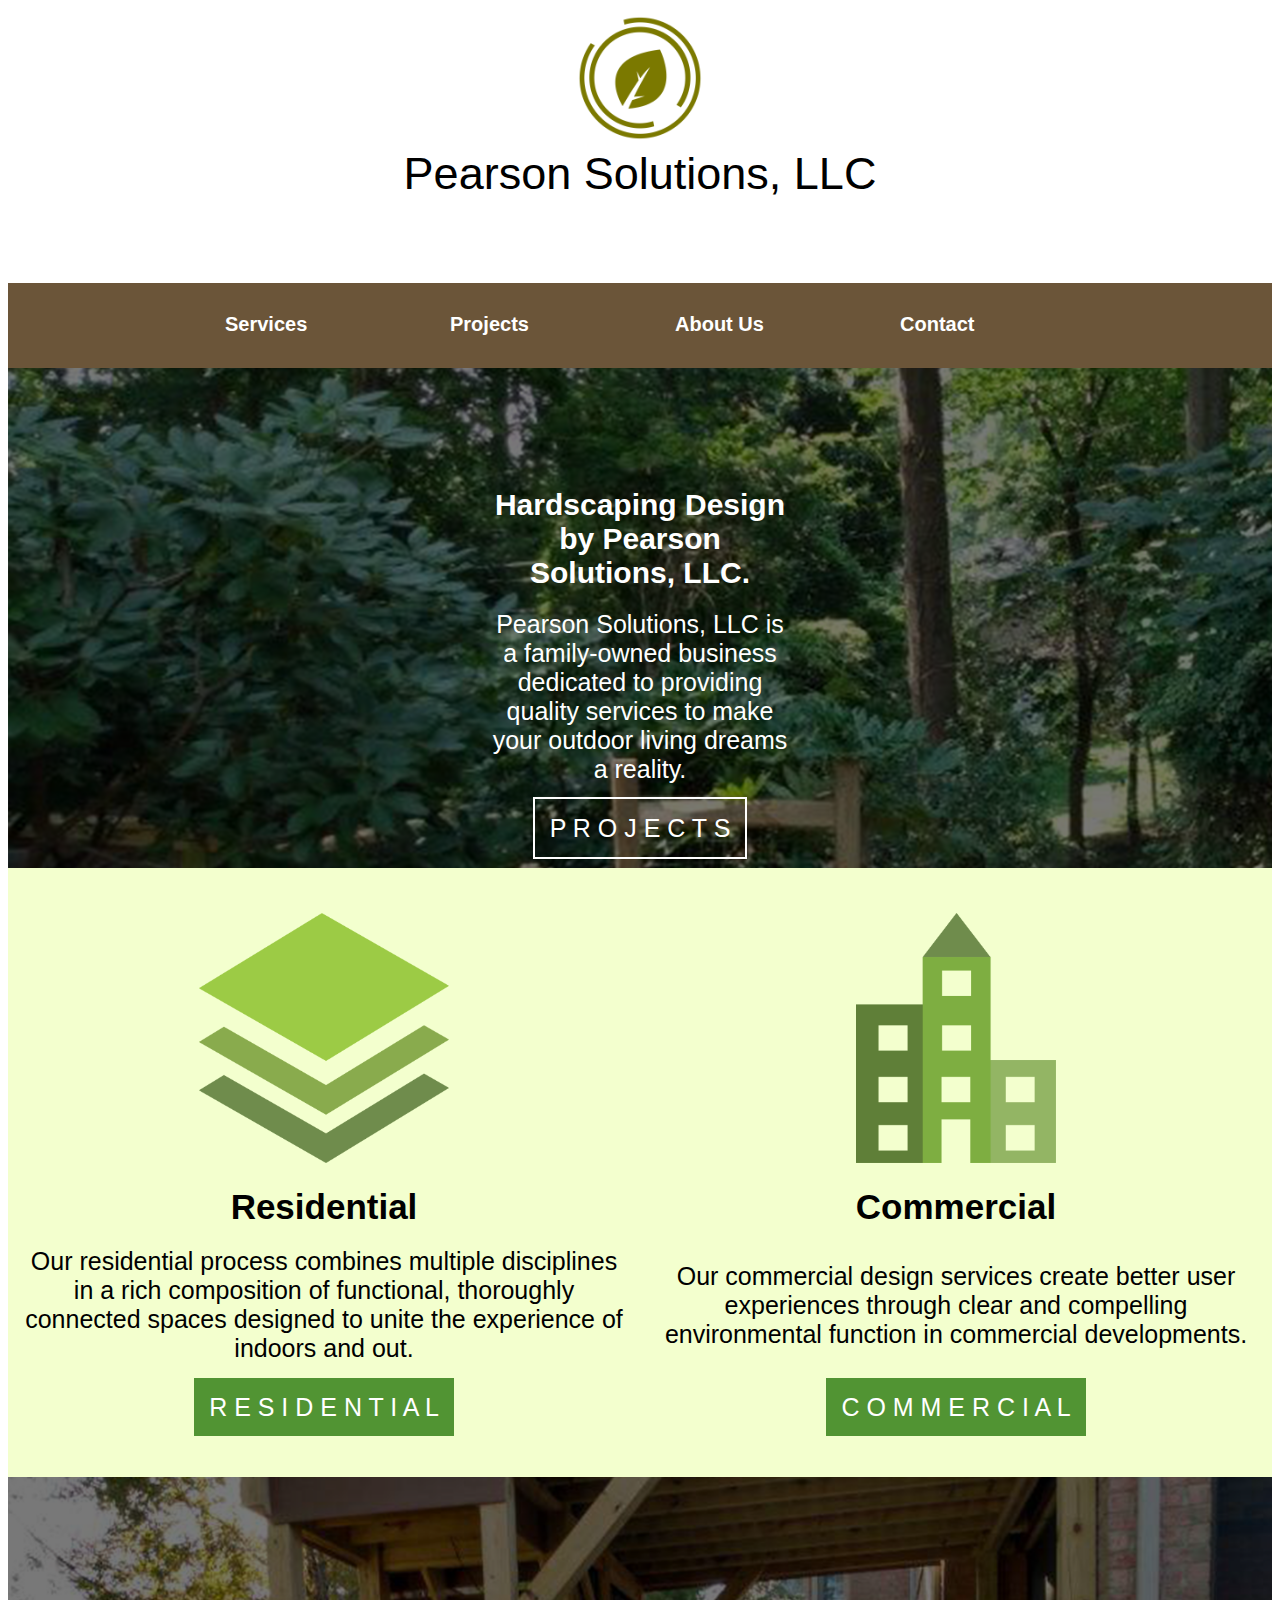
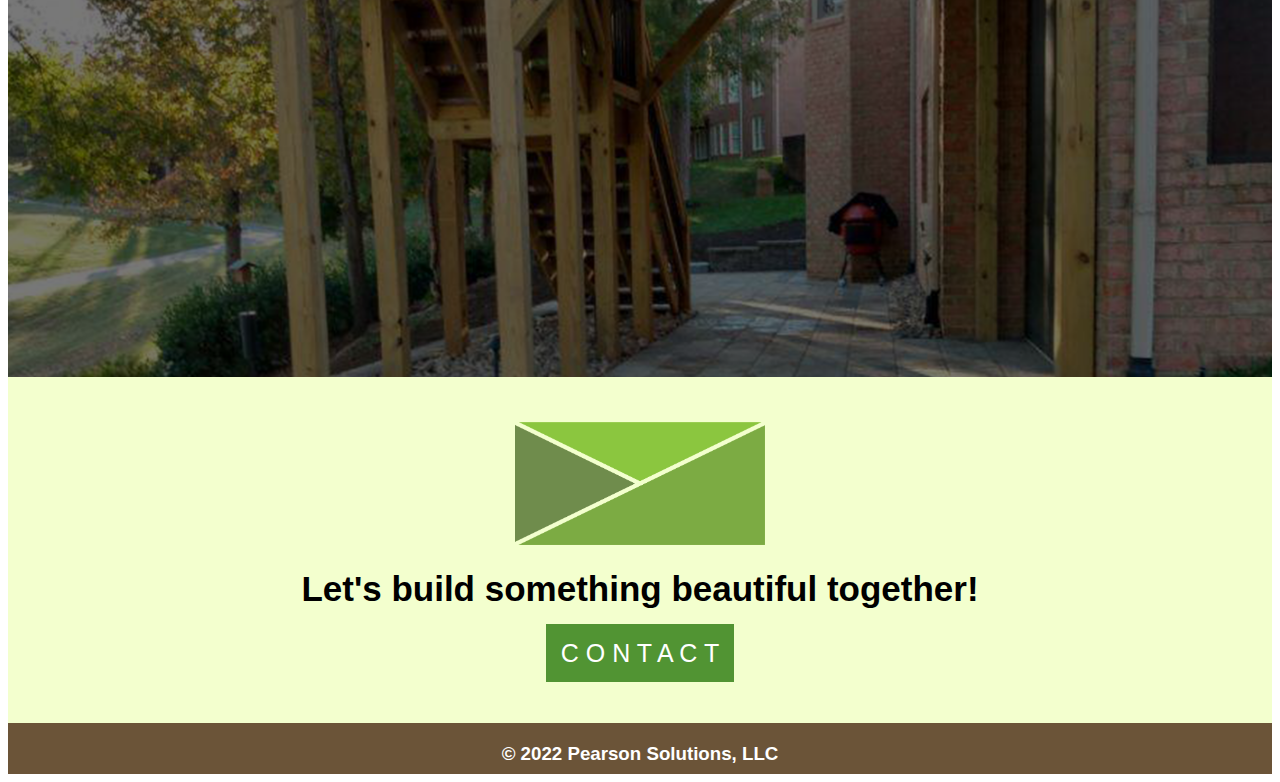
<file: client_website/Pages/index.html>
<!doctype html>
<html>
<head>
<meta charset="UTF-8">
<title>Pearson Solutions LLC - Home</title>
<link href="../Assets/Hardscaping.css" rel="stylesheet" type="text/css">
<link rel="shortcut icon" type="image/x-icon" sizes="180x180" href="../Excess/favicon_io/android-chrome-192x192.png">
</head>

<body>
	<div id="headering">
		<header>
					<a href="index.html"><img src="../Images/BE2EDF6B-05D5-47E1-97CA-5906941A454B.PNG" alt="" width="160" height="160" class="logo"/></a>
			<h1>Pearson Solutions, LLC</h1>
		</header>
		<nav>
		  <ul class="nav">
				<li><a href="services.html">Services</a></li>
				<li><a href="gallery.html">Projects</a></li>
				<li><a href="aboutus.html" class="about">About Us</a></li>
				<li><a href="contact.html">Contact</a></li>
			</ul>
		</nav>
	</div>
	<main>
		<div id="str1" class="stripagediv">
		<div class="whitepaddle">
		<table width="100%" cellspacing="0" cellpadding="10">
			<tbody>
				<tr>
					<th>
						Hardscaping Design by Pearson Solutions, LLC.
					</th>
				</tr>
				<tr>
					<td class="tabice">
						Pearson Solutions, LLC is a family-owned business dedicated to providing quality services to make your outdoor living dreams a reality.
					</td>
				</tr>
				<tr>
					<td class="butabice">
						<a href="contact.html" class="whitebutice">P R O J E C T S</a>
					</td>
				</tr>
			</tbody>
		</table>
		</div>
		</div>
<table class="paddle" width="100%" cellspacing="0" cellpadding="10">
  <tbody>
    <tr>
      <th class="headcell" scope="col"><img src="../Images/residential.png" width="250" height="250" alt=""/></th>
      <th class="headcell" scope="col"><img src="../Images/commercial.png" width="200" height="250" alt=""/></th>
    </tr>
    <tr>
      <th width="50%" class="habice">Residential
	  </th>
      <th width="50%" class="habice">Commercial
	  </th>
    </tr>
	  <tr>
      <td width="50%" class="tabice">Our residential process combines multiple disciplines in a rich composition of functional, thoroughly connected spaces designed to unite the experience of indoors and out.
	  </td>
      <td width="50%" class="tabice">Our commercial design services create better user experiences through clear and compelling environmental function in commercial developments.
	  </td>
    </tr>
	  <tr>
      <td width="50%" class="butabice">
	  <a href="services.html" class="butice">R E S I D E N T I A L</a>
	  </td>
      <td width="50%" class="butabice">
	  <a href="services.html" class="butice">C O M M E R C I A L</a>
	  </td>
    </tr>
  </tbody>
</table>
<div id="str2" class="stripagediv">
</div>
<table class="paddle" width="100%" cellspacing="0" cellpadding="10">
	<tr>
		<th>
			<img src="../Images/contact.png" width="250" height="123" alt=""/>
		</th>
	</tr>
	<tr>
		<th class="habice">
			Let's build something beautiful together!
		</th>
	</tr>
	<tr>
		<td class="butabice">
			<a href="contact.html" class="butice">C O N T A C T </a>
		</td>
	</tr>
</table>
</main>
<footer>
	<h3>© 2022  Pearson Solutions, LLC</h3>
</footer>
</body>
</html>
</file>
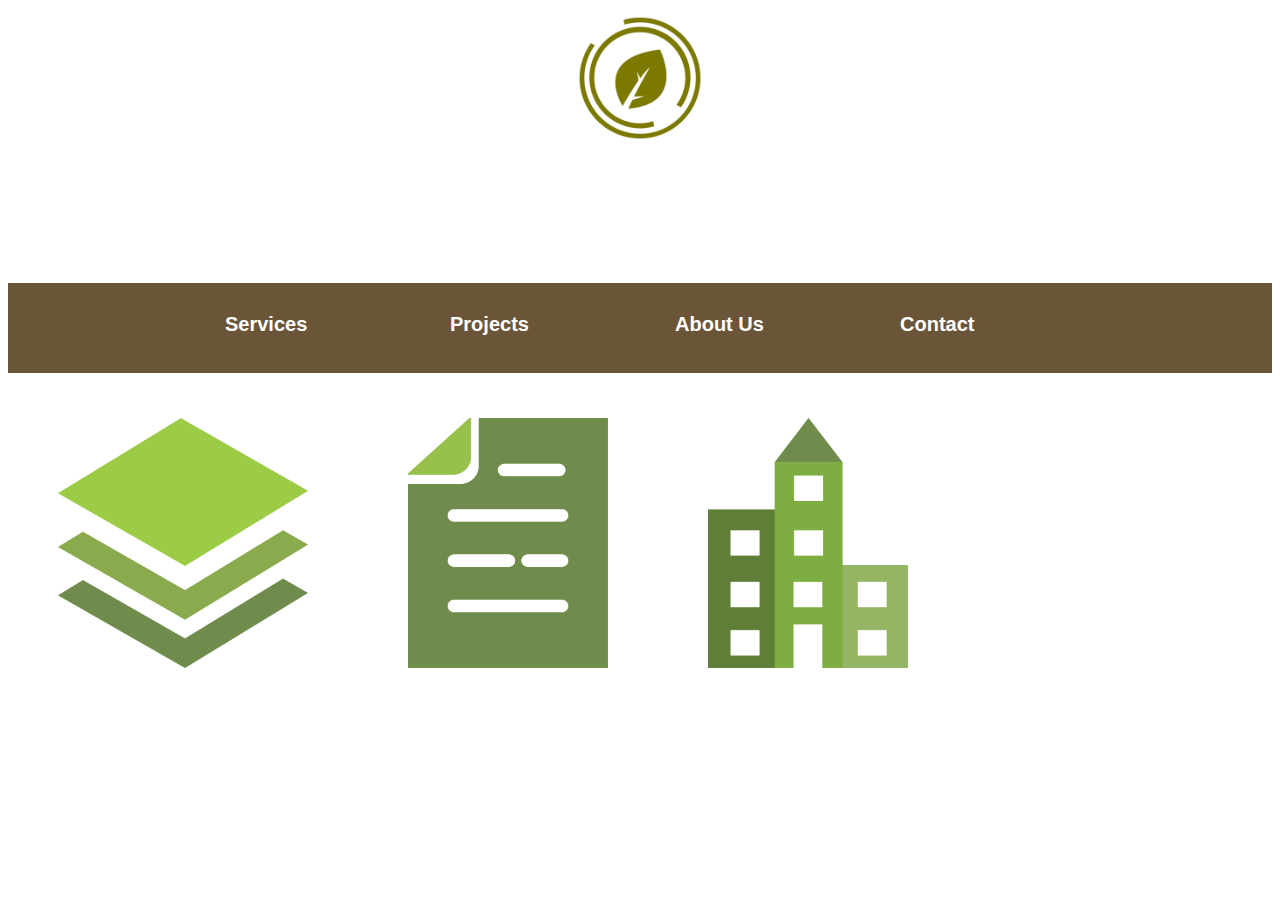
<file: client_website/Pages/contact (Conflicted copy from SMITHP on 2022-05-24).html>
<!doctype html>
<html>
<head>
<meta charset="UTF-8">
<title>Pearson Solutions LLC - Contact</title>
<link href="../Assets/Hardscaping.css" rel="stylesheet" type="text/css">
<link rel="shortcut icon" type="image/x-icon" sizes="180x180" href="../Excess/favicon_io/android-chrome-192x192.png">
</head>

<body>
	<div id="headering">
		<header> 
			<a href="index.html"><img src="../Images/BE2EDF6B-05D5-47E1-97CA-5906941A454B.PNG" alt="" width="140" height="140" class="logo"/></a> 
		</header>
		<nav>
		  <ul class="nav">
				<li><a href="services.html">Services</a></li>
				<li><a href="gallery.html">Projects</a></li>
				<li><a href="aboutus.html">About Us</a></li>
				<li><a href="contact.html">Contact</a></li>
			</ul>
		</nav>
	</div>
<main>
	<img class="servimage" src="../Images/residential.png" width="250" height="250" alt=""/>
		<img class="servimage" src="../Images/info.png" width="200" height="250" alt=""/>
		<img class="servimage" src="../Images/commercial.png" width="200" height="250" alt=""/>
</main>

	
</body>
</html>
</file>
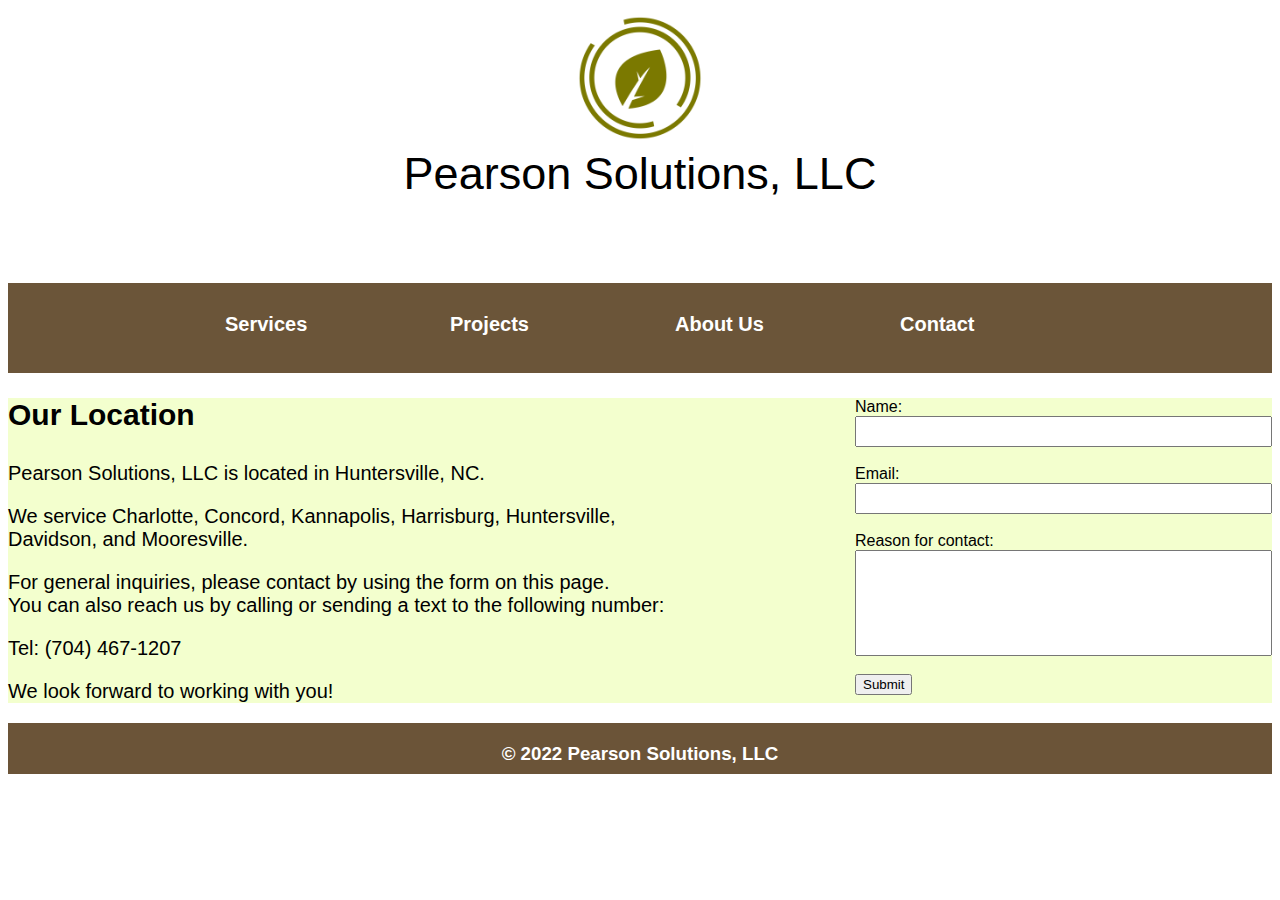
<file: client_website/Pages/contact.html>
<!doctype html>
<html>
<head>
<meta charset="UTF-8">
<title>Pearson Solutions LLC - Contact</title>
<link href="../Assets/Hardscaping.css" rel="stylesheet" type="text/css">
<link rel="shortcut icon" type="image/x-icon" sizes="180x180" href="../Excess/favicon_io/android-chrome-192x192.png">

</head>

<body>
<div id="headering">
		<header> 
			<a href="index.html"><img src="../Images/BE2EDF6B-05D5-47E1-97CA-5906941A454B.PNG" alt="" width="140" height="140" class="logo"/></a> 
		<h1>Pearson Solutions, LLC</h1>
	</header>
		<nav>
		  <ul class="nav">
				<li><a href="services.html">Services</a></li>
				<li><a href="gallery.html">Projects</a></li>
				<li><a href="aboutus.html">About Us</a></li>
				<li><a href="contact.html">Contact</a></li>
		  </ul>
		</nav>
	</div>
	<main>
		<div class="flowtext">
		Name:<br><input type="text" class="inpact1"><br><br>
		Email:<br><input type="email" class="inpact2" size="30"><br><br>
		Reason for contact:<br><input type="text" class="inpact3" size="50"><br><br>
		<input type="submit" mailto="pearsonsolutionsnc@gmail.com">
		</div>
	<p class="context">Our Location</p>
		<p>Pearson Solutions, LLC is located in Huntersville, NC.</p>
		<p>We service Charlotte, Concord, Kannapolis, Harrisburg, Huntersville, <br>Davidson, and Mooresville.</p>
		<p>For general inquiries, please contact by using the form on this page. <br>You can also reach us by calling or sending a text to the following number:</p>
		<p>Tel: (704) 467-1207</p>
		<p>We look forward to working with you!</p>
	</main>
	<footer><h3>© 2022 Pearson Solutions, LLC</h3></footer>
</body>
</html>
</file>
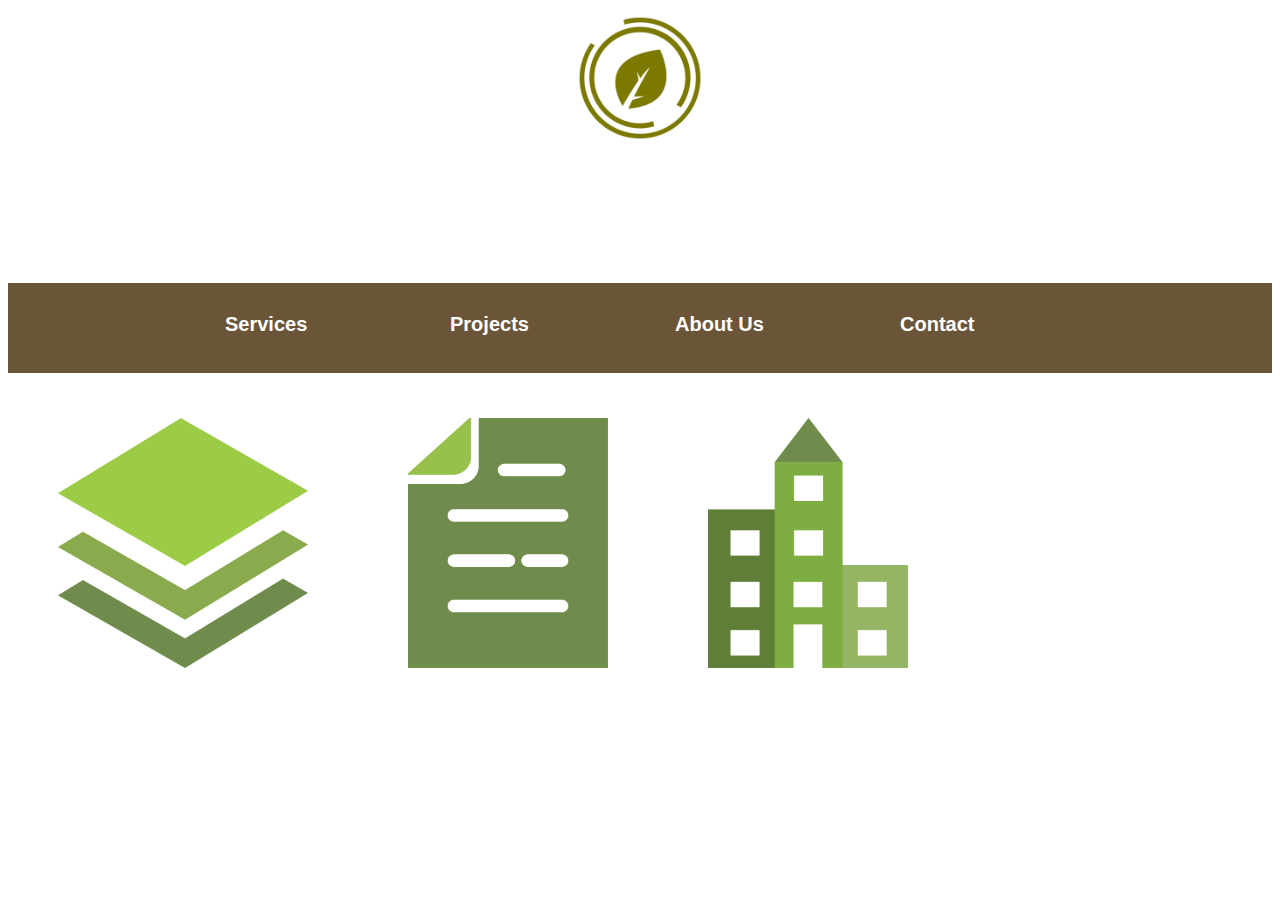
<file: client_website/Pages/servicestest.html>
<!doctype html>
<html>
<head>
<meta charset="UTF-8">
<title>Pearson Solutions LLC - Contact</title>
<link href="../Assets/Hardscaping.css" rel="stylesheet" type="text/css">
<link rel="shortcut icon" type="image/x-icon" sizes="180x180" href="../Excess/favicon_io/android-chrome-192x192.png">
</head>

<body>
	<div id="headering">
		<header> 
			<a href="index.html"><img src="../Images/BE2EDF6B-05D5-47E1-97CA-5906941A454B.PNG" alt="" width="140" height="140" class="logo"/></a> 
		</header>
		<nav>
		  <ul class="nav">
				<li><a href="services.html">Services</a></li>
				<li><a href="gallery.html">Projects</a></li>
				<li><a href="aboutus.html">About Us</a></li>
				<li><a href="contact.html">Contact</a></li>
			</ul>
		</nav>
	</div>
<main>
	<img class="servimage" src="../Images/residential.png" width="250" height="250" alt=""/>
		<img class="servimage" src="../Images/info.png" width="200" height="250" alt=""/>
		<img class="servimage" src="../Images/commercial.png" width="200" height="250" alt=""/>

	</main>
	

	
</body>
</html>
</file>
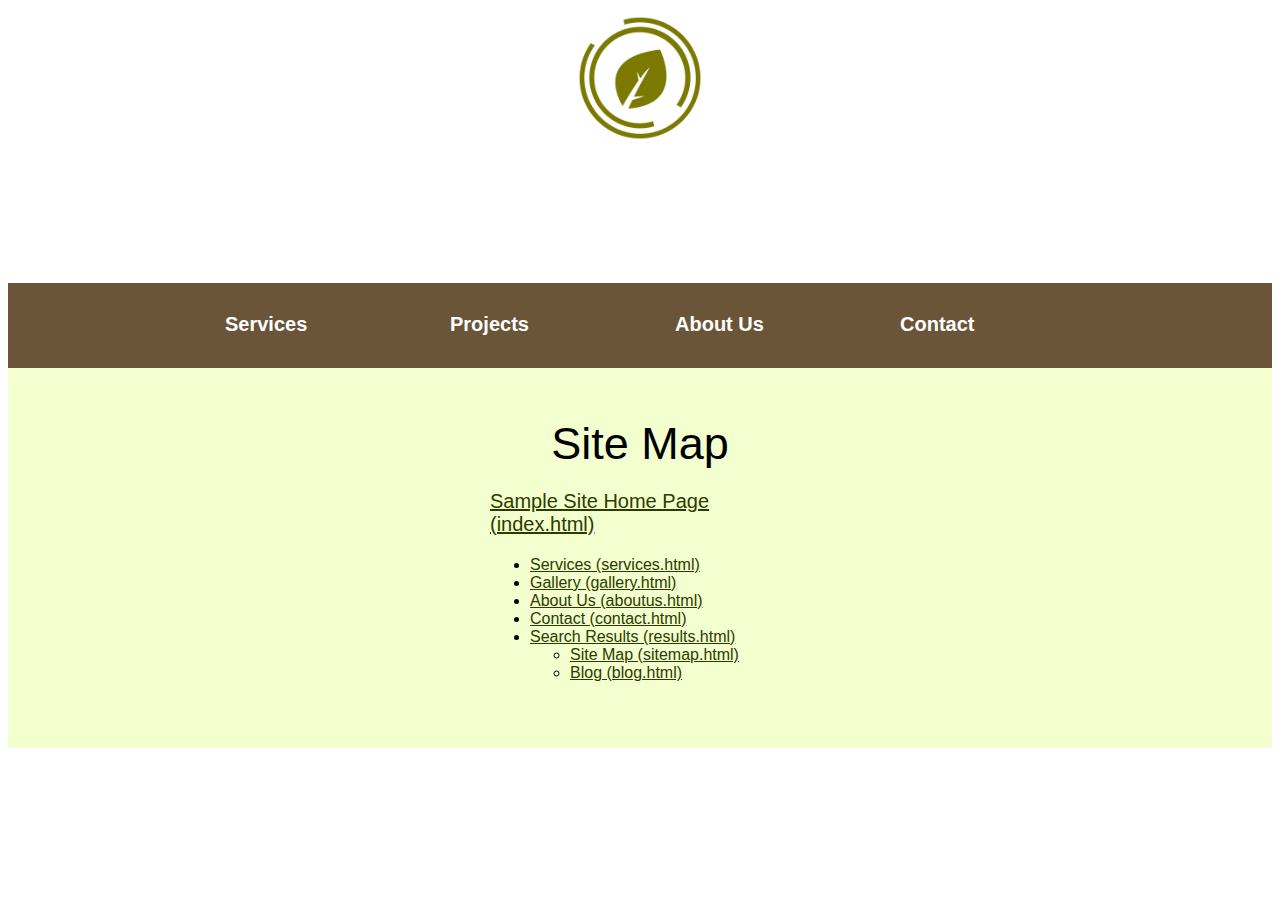
<file: client_website/Pages/sitemap.html>
<!doctype html>
<html>
<head>
<meta charset="UTF-8">
<title>Pearson Solutions LLC - Sitemap</title>
<link href="../Assets/Hardscaping.css" rel="stylesheet" type="text/css">
<link rel="shortcut icon" type="image/x-icon" sizes="180x180" href="../Excess/favicon_io/android-chrome-192x192.png">
</head>

<body>
	<div id=headering>
		<header> 
			<a href="index.html"><img src="../Images/BE2EDF6B-05D5-47E1-97CA-5906941A454B.PNG" alt="" width="140" height="140" class="logo"/></a> 
		</header>
		<nav>
		  <ul class=nav>
				<li><a href="services.html">Services</a></li>
				<li><a href="gallery.html">Projects</a></li>
				<li><a href="aboutus.html">About Us</a></li>
				<li><a href="contact.html">Contact</a></li>
			</ul>
		</nav>
	</div>
<main>
<div class="sitecon">
<h1>Site Map</h1>
	<p><a href="index.html">Sample Site Home Page (index.html)</a></p>
	<ul>
		<li><a href="services.html">Services (services.html)</a></li>
		<li><a href="gallery.html">Gallery (gallery.html)</a></li>
		<li><a href="aboutus.html">About Us (aboutus.html)</a></li>
		<li><a href="contact.html">Contact (contact.html)</a></li>
		<li><a href="results.html">Search Results (results.html)</a>
		<ul>
			<li><a href="results.html">Site Map (sitemap.html)</a></li>
			<li><a href="blog.html">Blog (blog.html)</a></li>
		</ul>
		</li>
	</ul>
</div>
</main>
</body>
</html>
</file>
<file: client_website/Assets/Hardscaping.css>
@charset "UTF-8";
body{
    background-color: #FFFFFF;
    font-family: "Gill Sans", "Gill Sans MT", "Myriad Pro", "DejaVu Sans Condensed", Helvetica, Arial, sans-serif;
}
#headering {
    width: 100%;
	height: 360px;
	background-color: #FFFFFF
}
#headering header{
	width: 100%;
	height: 275px;
}
.logo{
    display: block;
    margin: auto;
    width: 140px;
    height: 140px;
}
#headering h1{
    padding-bottom: 100px;
    text-align: center;	
	z-index:2;
	margin: auto;
}
#headering nav {
	width: 100%;
	height: 85px;
	background-color: #6B5539;
	padding-bottom: 5px;
}
.nav{
	list-style: none;
	display: block;
	margin: auto;
	width: 900px;
}
.nav li a{
    float: left;
    color: #FFFFFF;
    margin-right: 100px;
	margin-top: 25px;
    text-decoration: none;
    font-weight: bold;
    width: 110px;
    display: block;
    font-size: 20px;
	padding: 5px 0px 5px 15px;
	
}
.about{
	width: 120px;
	padding-right: 10px;
	margin-right: 10px;
}
.nav li a:hover {
    color: #6B5539;
    Background-color: #EAFFCB;
    border-radius: 20px;
}
main {
    width: 100%;
    background-color: #F3FFCE;
    font-family: "Gill Sans", "Gill Sans MT", "Myriad Pro", "DejaVu Sans Condensed", Helvetica, Arial, sans-serif;
}
#str1{
    background-image: url(../Images/stripage1.png);	
	height: 500px;
}
#str2{
    background-image: url(../Images/str2.png);
    height: 500px;
    background-repeat: no-repeat;
    background-size: cover;
}
.whitepaddle table{
	padding: 100px 0px 0px 0px;
}
.stripagediv{
	z-index: 1;
}
.stripage{
    width: 100%;
	height: auto;
	opacity: 0.55;
	z-index: 1;
}
.servimage{
    display: block;
    margin: auto;
    float: left;
    clear: right;
	padding: 50px 50px 50px 50px;
}
.paddle{
	padding: 35px 0px 35px 0px;
}
.whitepaddle{
    display: block;
    margin: auto;
    color: #FFFFFF;
    font-size: 30px;
    width: 25%;
    z-index: 2;
    padding-top: 10px;
    padding-bottom: 15px;
}
.celline{
	display:block;
    font-size: 20px;
    text-align: center;
    width: 50%;
	font-family: "Gill Sans", "Gill Sans MT", "Myriad Pro", "DejaVu Sans Condensed", Helvetica, Arial, sans-serif;
}
.context{
    font-size: 30px;
    font-style: normal;
    font-weight: 600;
}
.inpact1{
    width: 112px;
    padding-left: 299px;
    height: 25px;
}
.inpact2{
    width: 158px;
    padding-right: 10px;
    padding-left: 245px;
    height: 25px;
}
.inpact3{
    height: 100px;
    padding-left: 0px;
    margin-left: 0px;
    width: 411px;
}
.flowtext{
	float: right;
}
.sitecon{
    padding: 50px;
    width: 300px;
    margin: auto;
    display: block;
    font-family: "Gill Sans", "Gill Sans MT", "Myriad Pro", "DejaVu Sans Condensed", Helvetica, Arial, sans-serif;
}
.sitecon a{
    color: #2D3B00;
    font-family: "Gill Sans", "Gill Sans MT", "Myriad Pro", "DejaVu Sans Condensed", Helvetica, Arial, sans-serif;
}
.habice{
    padding: 10px;
    text-align: center;
    font-family: "Gill Sans", "Gill Sans MT", "Myriad Pro", "DejaVu Sans Condensed", Helvetica, Arial, sans-serif;
    font-size: 35px;
}
.tabice{
    padding: 10px;
    text-align: center;
    font-family: "Gill Sans", "Gill Sans MT", "Myriad Pro", "DejaVu Sans Condensed", Helvetica, Arial, sans-serif;
    font-size: 25px;
}
.tabice2{
    border-bottom: 5px dotted #000000;
}
.butabice{
    padding: 20px;
    text-align: center;
    font-family: "Gill Sans", "Gill Sans MT", "Myriad Pro", "DejaVu Sans Condensed", Helvetica, Arial, sans-serif;
    font-size: 25px;
}
.whitebutice{
    padding: 15px;
    text-decoration: none;
    color: #FFFFFF;
    border: 2px solid #FFFFFF;
}
.whitebutice:hover{
    padding: 15px;
    text-decoration: none;
    color: #000000;
    text-shadow: 1px 3px 2px #251C16;
    box-shadow: 1px 3px 2px #505050;
    background-color: #FFFFFF;
	border: 2px solid #000000;
}
.butice{
    padding: 15px;
    background-color: #519433;
    text-decoration: none;
    color: #FFFFFF;
}
.butice:hover{
    padding: 15px;
    background-color: #463D23;
    text-decoration: none;
    color: #FFFFFF;
    text-shadow: 1px 3px 2px #251C16;
    box-shadow: 1px 3px 2px #251C16;
}
h1 {
    font-family: "Gill Sans", "Gill Sans MT", "Myriad Pro", "DejaVu Sans Condensed", Helvetica, Arial, sans-serif;
    color: #000000;
    font-size: 45px;
    font-weight: 400;
    text-align: center;
    margin: auto;
}
p {
	font-family: "Gill Sans", "Gill Sans MT", "Myriad Pro", "DejaVu Sans Condensed", Helvetica, Arial, sans-serif;
	color: #000000;
	font-size: 20px;
	font-weight: 400;
}
footer {
    background-color: #6B5438;
    height: 50px;
    color: #FFFFFF;
    text-align: center;
    padding-top: 1px;
}

@media handheld and (max-width:450px){
}

@media screen and (max-width:1024px){
}
.context {
}
.inpact {
    height: 200px;
}
</file>
